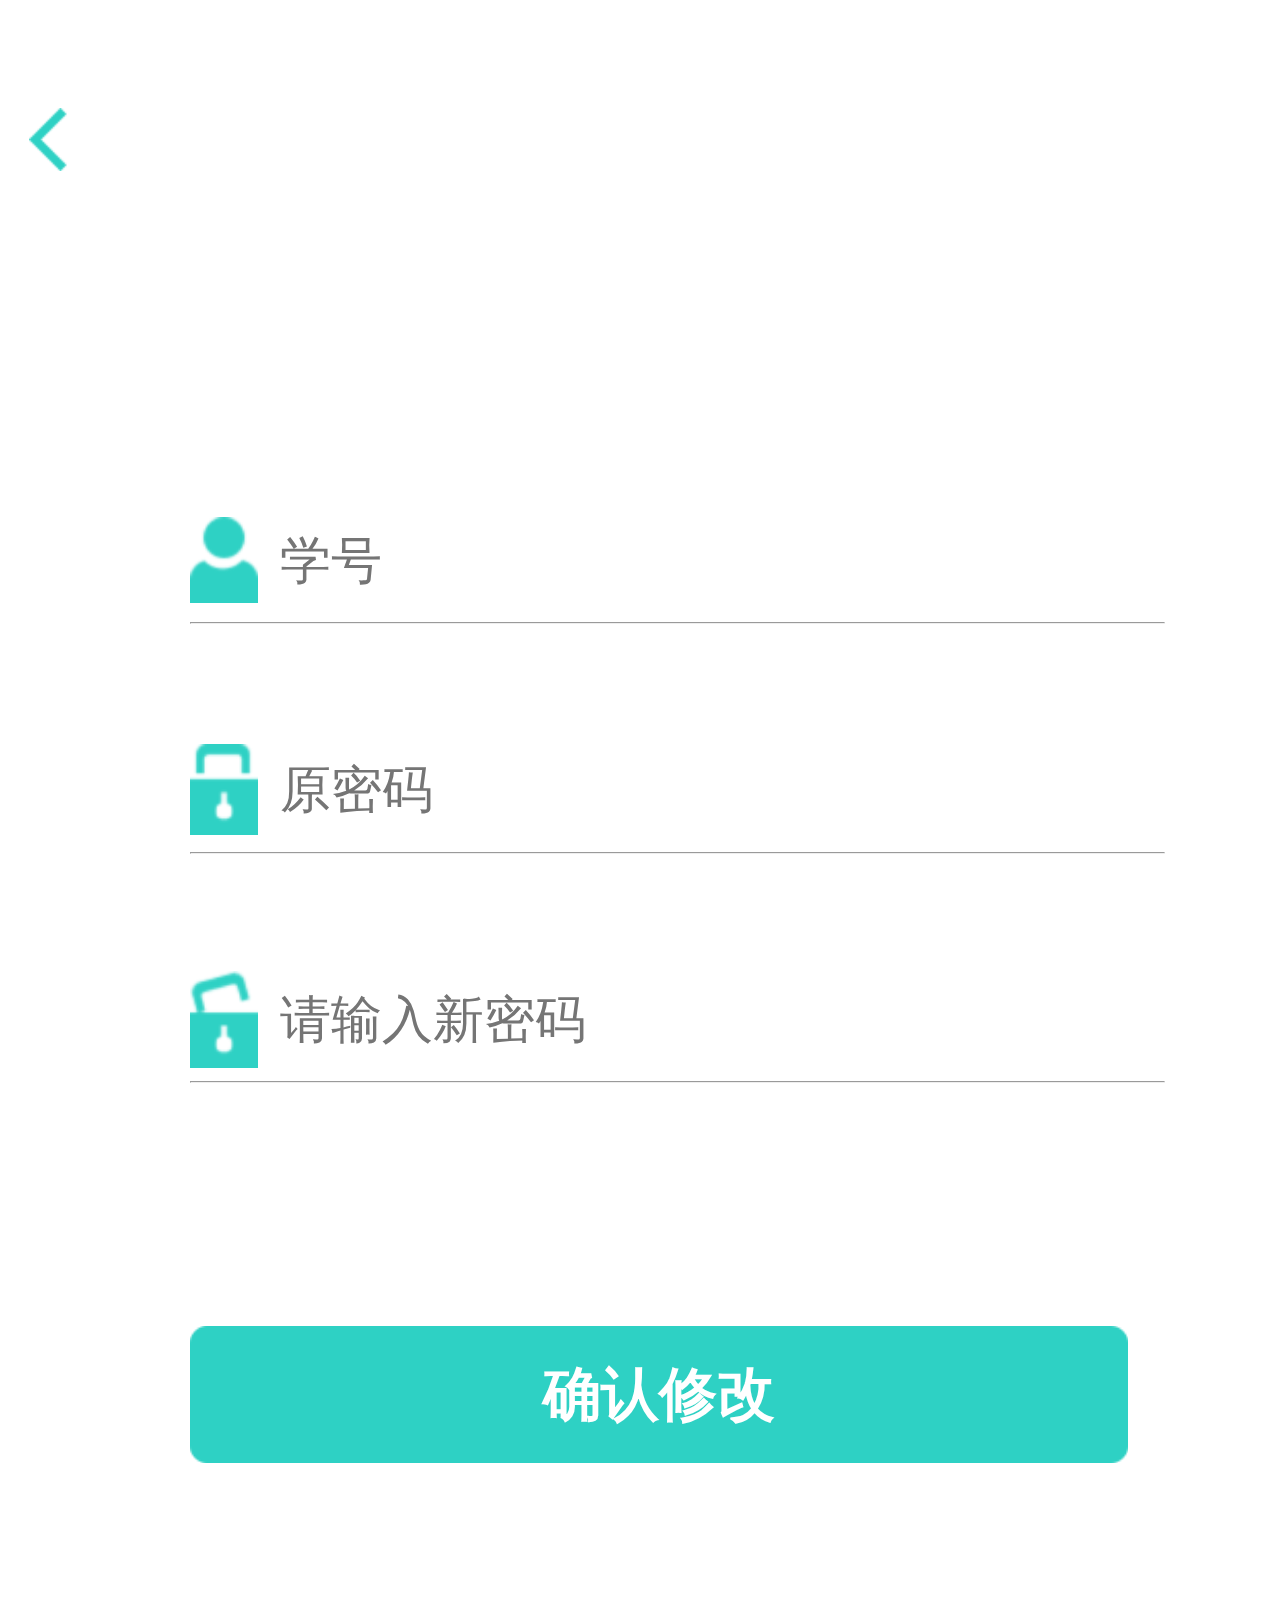
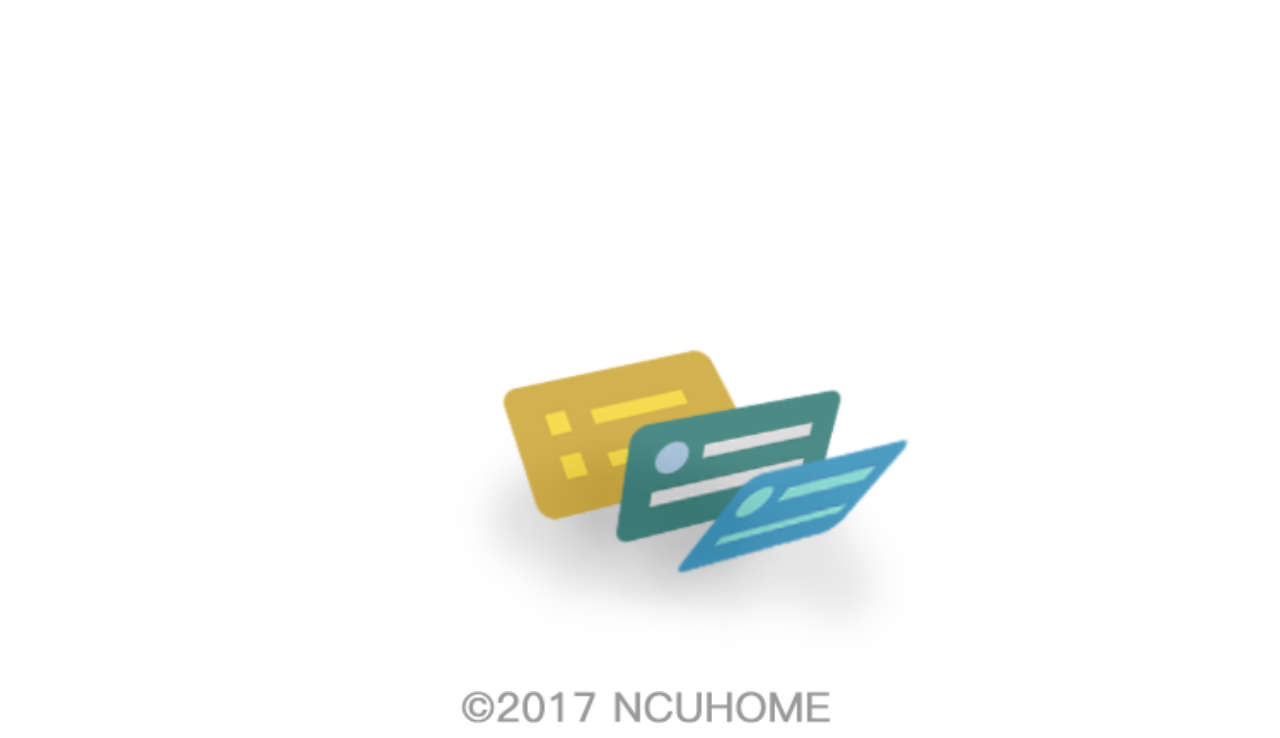
<file: find/src/main/resources/static/APPWeb/htmlFile/changePassword.html>
<!DOCTYPE html PUBLIC "-//W3C//DTD XHTML 1.0 Transitional//EN" "http://www.w3.org/TR/xhtml1/DTD/xhtml1-transitional.dtd">
<html xmlns="http://www.w3.org/1999/xhtml">
<head>
<meta name="viewport"  content="initial-scale=1"/>
<meta http-equiv="Content-Type" content="text/html; charset=utf-8" />
<link type="text/css" rel="stylesheet" href="../cssFile/login.css" />
<link type="text/css" rel="stylesheet" href="../cssFile/changePassword.css" />
<script type="text/javascript" src="../jsFile/login.js"></script>
<title>changePassword</title>
</head>

<body onload="setHtmlSize()">
<div class="div1">
	<button class="backIcon" onclick="window.location.href='login.html'"></button>
	<div id="GMMdiv1" class="gmmDiv1">
	    <table class="chPasswordTable">
	    <tr>
	        <td class="td1"></td>
	        <td><input type="text" id="numInCh" class="cinInput" placeholder="学号"/></td>   
	    </tr>
	    <tr><td colspan="2"><hr /></td></tr>
	    <tr><td colspan="2" class="hrHeight"></td></tr>
	    <tr>
	        <td class="td2"></td>
	        <td><input type="password" id="oldPassword" class="cinInput" placeholder="原密码" /></td>
	    </tr>
	    <tr><td colspan="2"><hr /></td></tr>
	    <tr><td colspan="2" class="hrHeight"></td></tr>
	    <div id="ErrorTip" class="newErrorStyle"></div>
	    <tr>
	        <td class="changeKeytd"></td>
	        <td><input type="password" id="newPassword" class="cinInput" placeholder="请输入新密码" /></td>
	    </tr>
	    <tr><td colspan="2"><hr /></td></tr>
	    
	    </table>
	    <table class="enterTable">
		<tr>
	    <td height="83" class="td3"><input type="button" id="loginInCh" value="确认修改" class="loginInpute" onclick="sendNewMessage()" /></td>
	    </tr>
	    </table>

	</div>
	<div id="GMMdiv2" class="gmmDiv2">
		<div class="pageFoot"></div>
	</div>
	<div id="footdiv" class="footDiv">
		<div class="footIcon"></div>
	</div>
</div>
</body>
<script>
function getNewMessage(NewMessage){
	var numID = document.getElementById("numInCh");
	var oldPasswordID = document.getElementById("oldPassword");
	var newPasswordID = document.getElementById("newPassword");
	NewMessage.username = numID.value;
	NewMessage.oldPassword = oldPasswordID.value;
	NewMessage.newPassword = newPasswordID.value;
	if(NewMessage.username ==""||NewMessage.username.length!=10||NewMessage.oldPassword ==""||NewMessage.newPassword ==""){
		document.getElementById("ErrorTip").style.display="block";
		document.getElementById("ErrorTip").innerHTML="学号或密码错误！";
		return false;
	}
	return true;
}
function sendMsg(Message,url){
	var jsonMessage =JSON.stringify(Message);
	var xhr= new XMLHttpRequest();
	xhr.onreadystatechange = function(){
		if(xhr.readyState == 4){
			if(xhr.status >= 200 && xhr.status < 300 || xhr.status == 304){
				var response = JSON.parse(xhr.responseText);
				if(response.code == 0){
					document.getElementById("ErrorTip").style.display="block";
					document.getElementById("ErrorTip").innerHTML="修改成功！";
				}
				else{
					document.getElementById("ErrorTip").style.display="block";
					document.getElementById("ErrorTip").innerHTML="修改失败！";
				}
				setTimeout("deleteTipMessage()",1500);
			}
			else{
				alert("网络错误:"+xhr.status);
			}
		}
	};
	xhr.open('post',url,true);
	xhr.send(jsonMessage);
}
function sendNewMessage(){
	var NewMessage = {
		username:"",
		oldPassword:"",
		newPassword:""
	};
	if(getNewMessage(NewMessage)){
		sendMsg(NewMessage,"http://localhost:8080/api/password");
	}
	else{
		setTimeout("deleteTipMessage()",1500);
	}
}
</script>
</html>
</file>
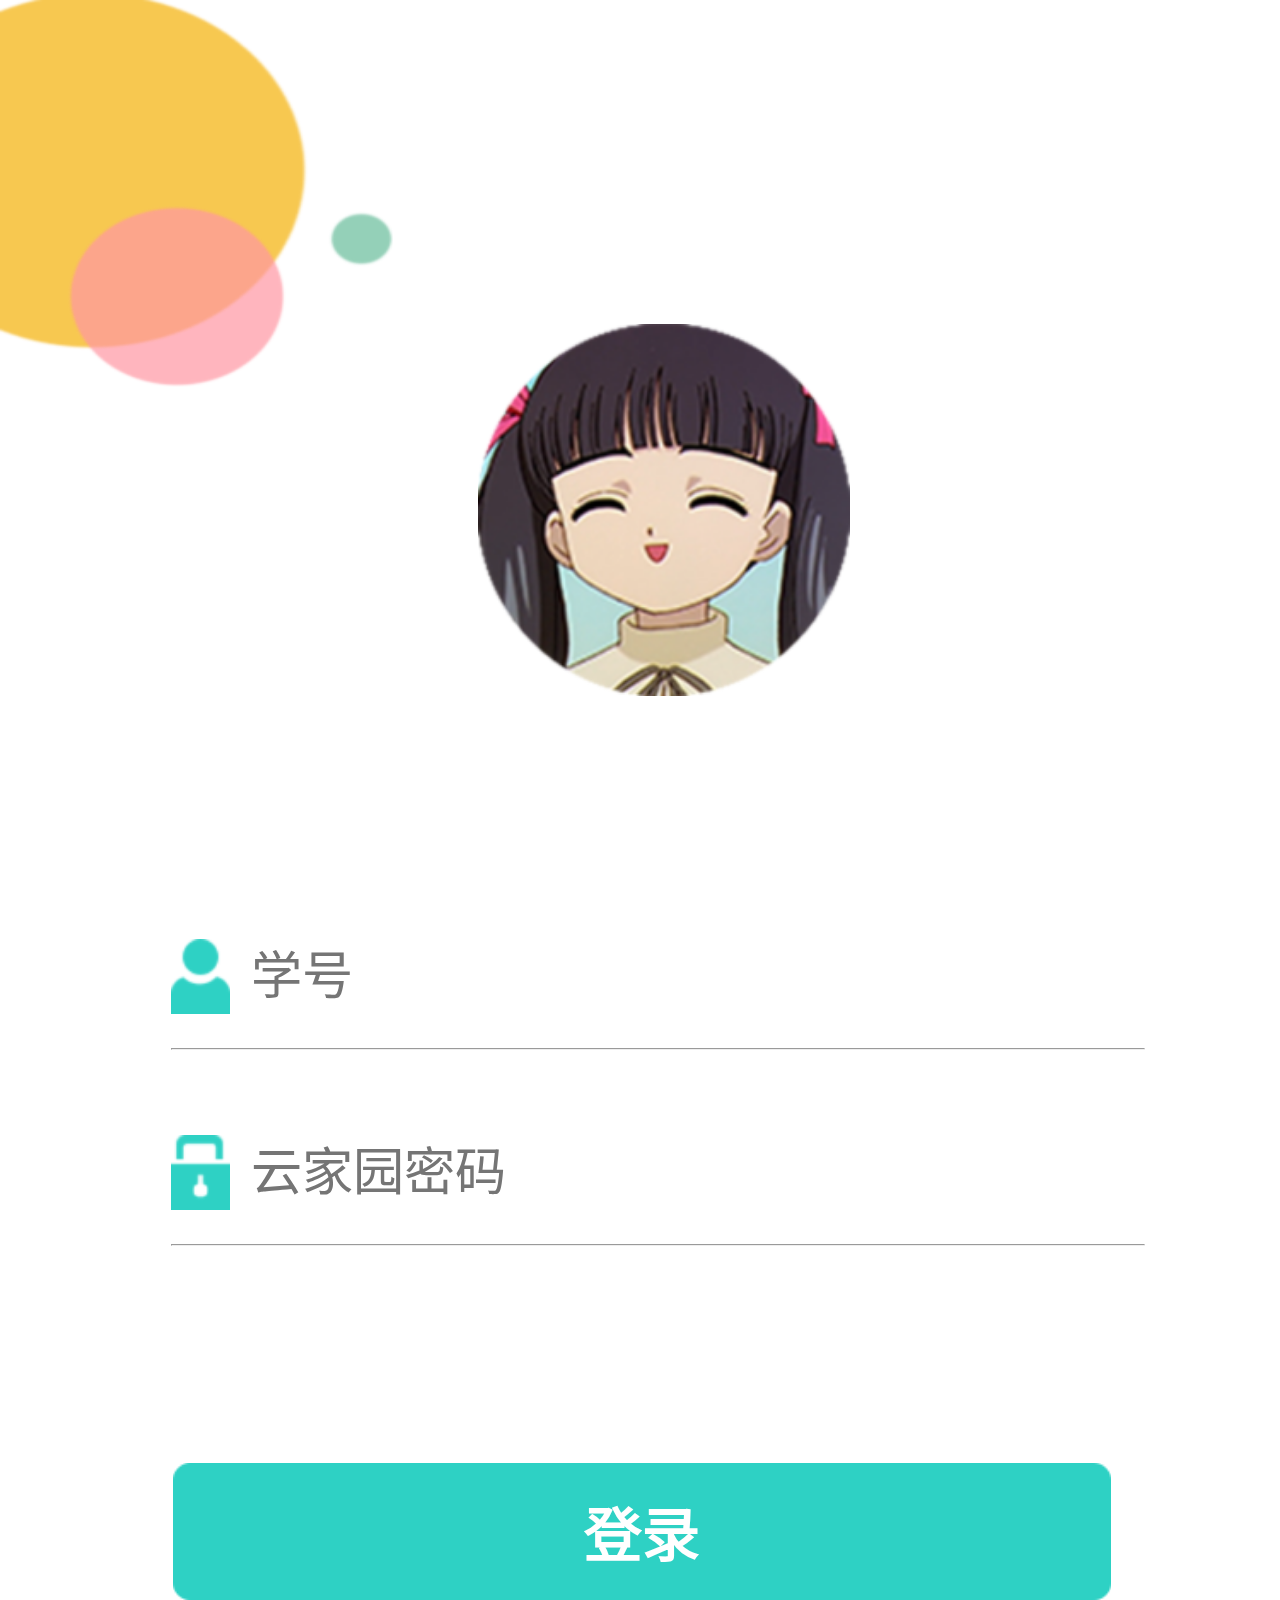
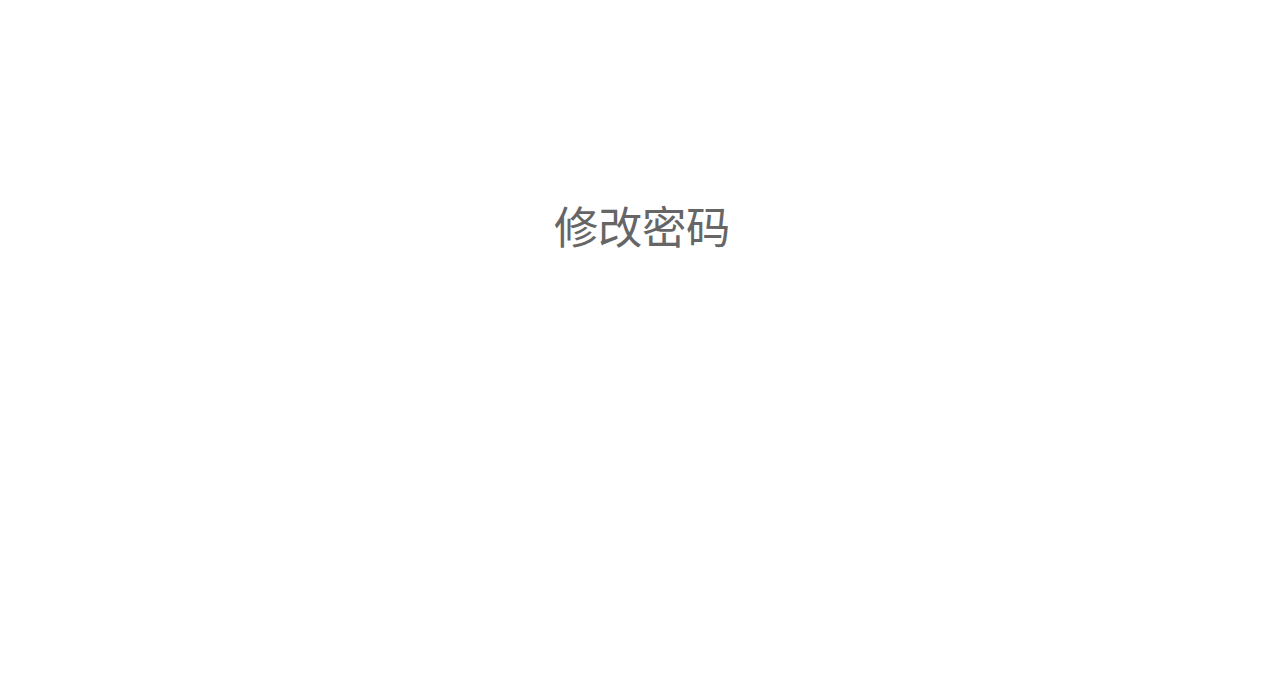
<file: find/src/main/resources/static/APPWeb/htmlFile/login.html>
<!DOCTYPE html>
<html lang="zh-cn">
<head>
<meta http-equiv="Content-Type" content="text/html; charset=utf-8" />
<meta name="viewport"  content="initial-scale=1"/>
<link type="text/css" rel="stylesheet" href="../cssFile/login.css" />
<script type="text/javascript" src="../jsFile/login.js"></script>
<script type="text/javascript" src="../jsFile/vue.js"></script>
<title>login</title>
</head>

<body onload="setHtmlSize()">
<div id="div1" class="div1">
	<div id="div2" class="div2">
	<img class="img2" src="../imgs/drawable-xhdpi/picture4.png" />
	<img class="img1" src="../imgs/drawable-xhdpi/head.png" />
	</div>
	<div id="loginDiv3" class="div3">
		<div class="cinTable">
			<form action="#" method="post" accept-charset="utf-8">
				<dl>
					<dt> <img src="../imgs/drawable-xhdpi/icon_name.png" class="name_icon" /> </dt>
					<dd><input type="text" id="num" class="cinInput"  placeholder="学号" v-model="message.username" /> </dd>
				</dl>
				<hr>
				<dl>
					<dt style="height: 0.5rem"></dt>
					<dd style="height: 0.5rem"></dd>
				</dl>
				<dl>
					<dt> <img src="../imgs/drawable-xhdpi/passwordIcon.png" class="password_icon" /> </dt>
					<dd><input type="password" id="password" class="cinInput" placeholder="云家园密码" v-model="message.password"/> </dd>
				</dl>
				<hr>
			</form>
			<div id="ErrorTip" class="ErrorTip" v-if="!isError">学号或密码错误</div>
		</div>
		<table class="LoginTable">
			<tr>
		    <td class="td3"><button class="loginInpute" v-on:click="enterFn">登录</button></td>
		    </tr>
		    <tr><td style="height:0.5rem;"></td></tr>
		    <tr>
		    <td><center><a href="changePassword.html" target="_self"><font class="fontstyle">修改密码</font></a></center></td>
		    </tr>
		</table>
	</div>
</div>
</body>
<script>
    var loginPage = new Vue({
        el:'#loginDiv3',
        data:{
            message:{username:'',password:''},
            isError:true,
            url:'http://localhost:8080/api/token'
        },
        methods:{
            sendMessage:function(){
                var jsonMessage = JSON.stringify(this.message);
                var xhr = new XMLHttpRequest();
             	var that = this;      
                xhr.onreadystatechange = function(){
                    if(xhr.readyState == 4){
                        if(xhr.status >= 200 && xhr.status <300 || xhr.status == 304){
                            var msg = JSON.parse(xhr.responseText);
                            if(msg.code != 0){
                            	console.log("111");
                            	that.isError = false;
                            	setTimeout(function(){
                            		that.isError = 1;
                            	},1500);
                            }
                            else{
                            	that.addLocalMessage(msg.token);
                            	window.location.href = "index.html";
                            }
                        }
                        else{
                            alert("网络错误:"+xhr.status);
                        }
                    }
                };
                xhr.open('post',this.url,true);
                xhr.send(jsonMessage);
            },
            getLocalMessage:function(){
                if(!window.localStorage){
                    return false;
                }
                else{
                    alert(window.localStorage.token);
                }
            },
            addLocalMessage:function(message){
                if(!window.localStorage){
                    alert("no support to localStorage");
                    return false;
                }
                else{
                    var storage = window.localStorage;
                    storage.token = message;    
                }
            },
            enterFn:function(event){
                if(this.message.username!=''&&this.message.password!=''){
                    this.sendMessage();
                }
                else{
                    this.isError=false;
                    var that = this;
                    setTimeout(function(){
                    	that.isError = 1;
                    },1500);
                }
            }
        }
    })
</script>

</html>
</file>
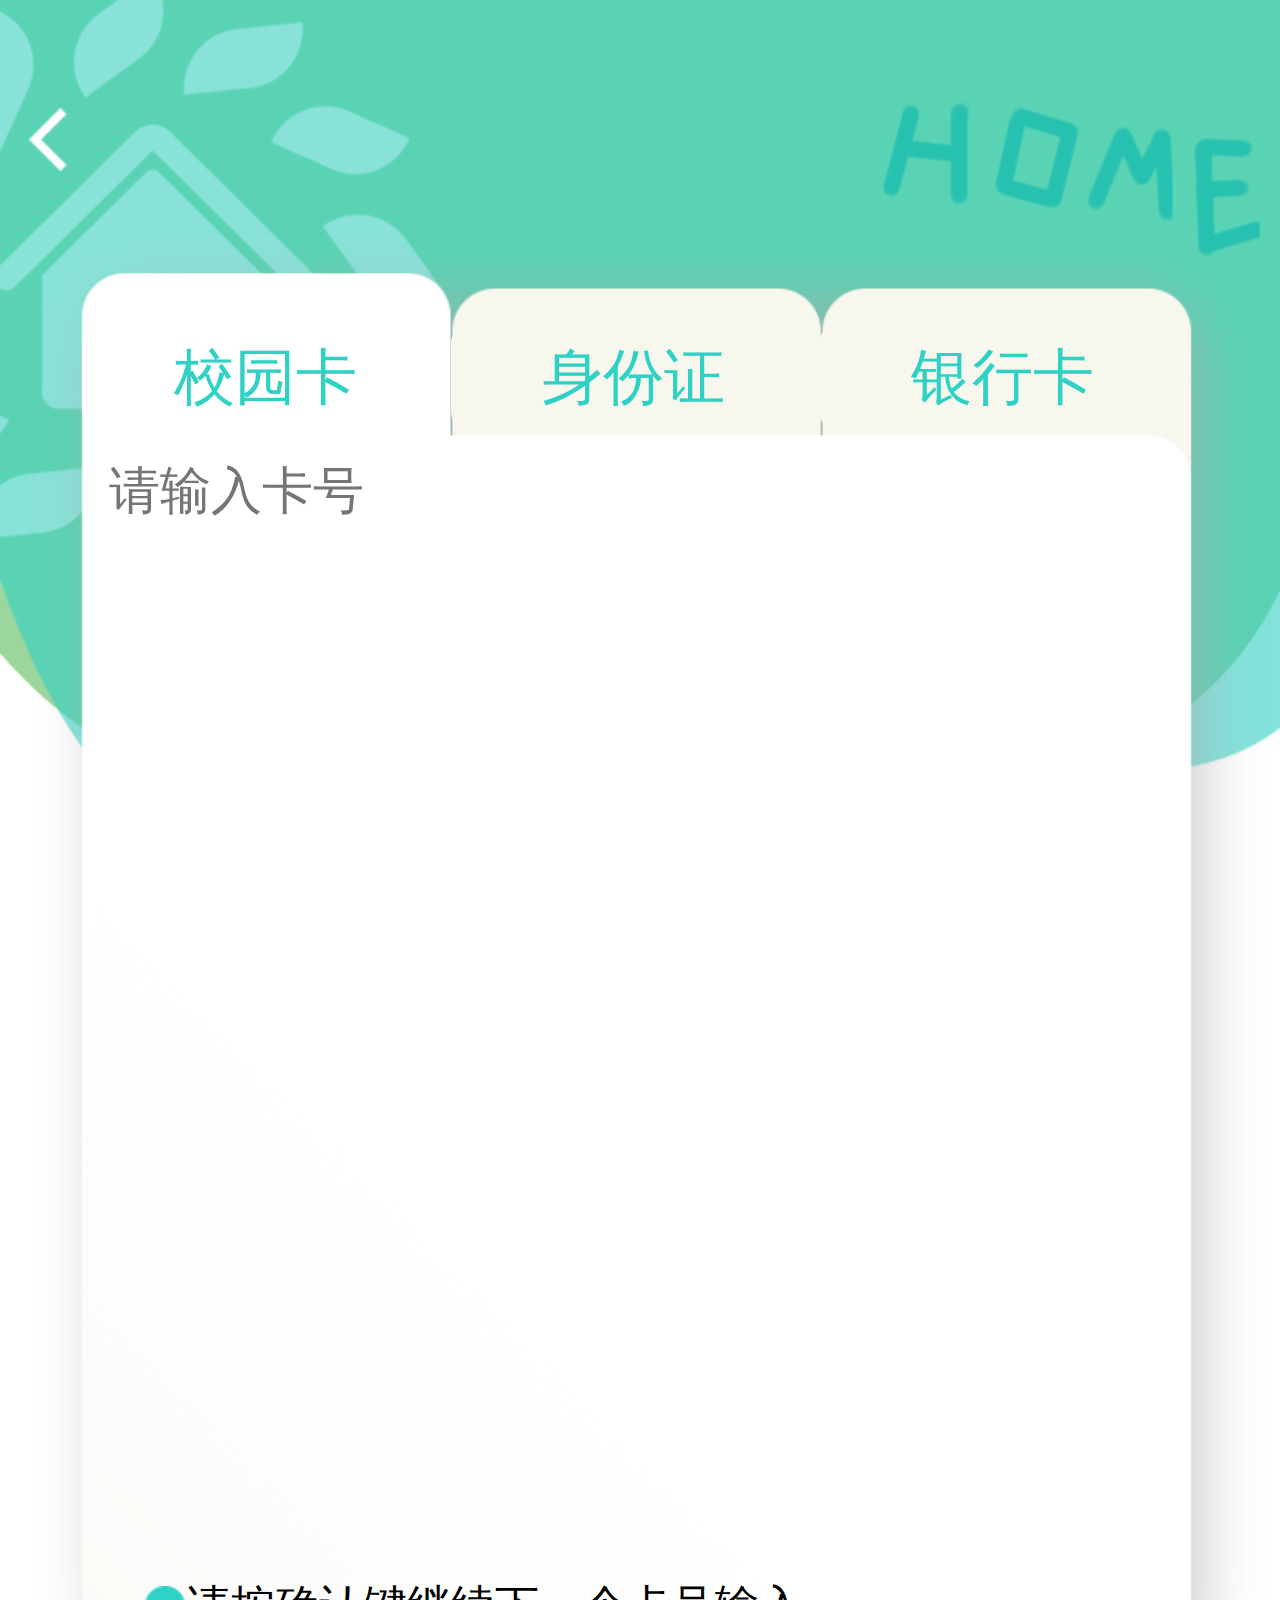
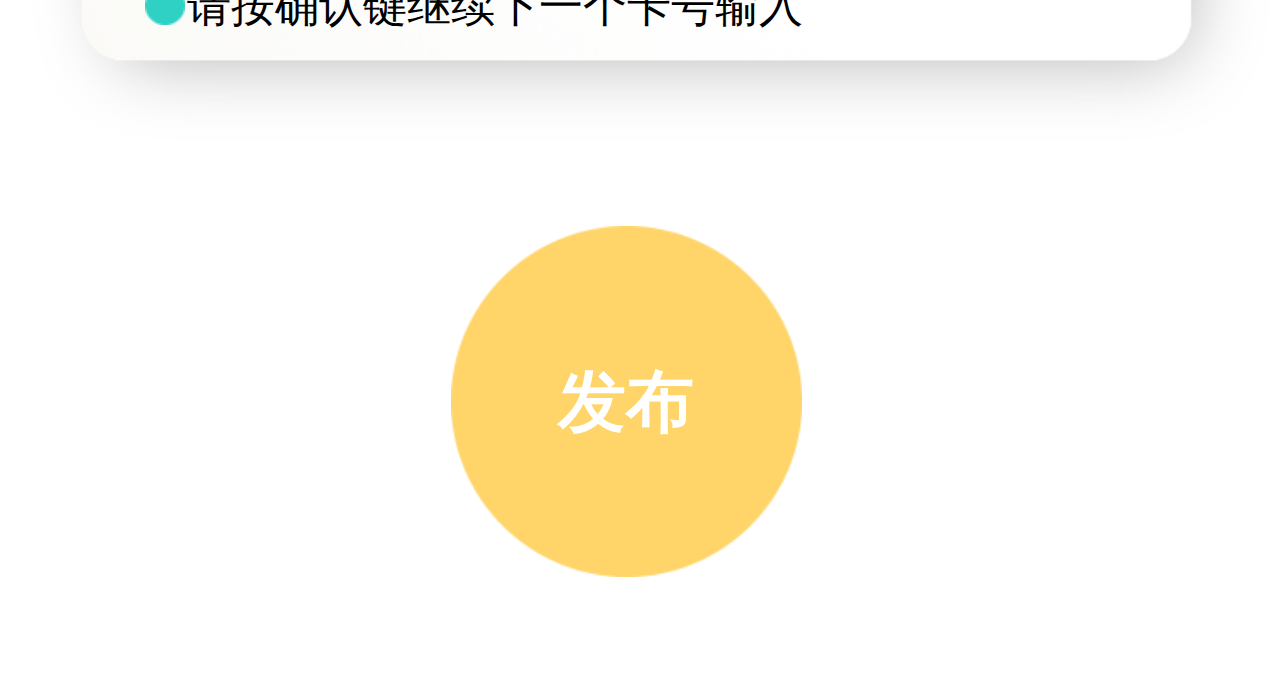
<file: find/src/main/resources/static/APPWeb/htmlFile/publish.html>
<!DOCTYPE html PUBLIC "-//W3C//DTD XHTML 1.0 Transitional//EN""http://www.w3.org/TR/xhtml1/DTD/xhtml1-transitional.dtd">
<html xmlns="http://www.w3.org/1999/xhtml">
<head>
    <meta http-equiv="Content-Type" content="text/html; charset=utf-8"/>
    <link type="text/css" rel="stylesheet" href="../cssFile/login.css"/>
    <link type="text/css" rel="stylesheet" href="../cssFile/publish.css"/>
    <script type="text/javascript" src="../jsFile/login.js"></script>
    <script type="text/javascript" src="../jsFile/vue.js"></script>
    <title>publish</title>
</head>

<body onload="setHtmlSize()">
<div class="div1">
    <div class="titleDiv">
        <button class="backButton" onclick="window.location.href = 'index.html'"></button>
    </div>
    <div id="publishInput" v-bind:class="[schoolCard? 'schoolBUT': (idCard? 'personBUT':'bankBUT'),'inputeCard']">
        <table>
            <tr>
                <td>
                    <button v-bind:class="[schoolCard? 'selectButton': 'selectButton1']" v-on:click="schoolEnter">校园卡
                    </button>
                </td>
                <td>
                    <button v-bind:class="[idCard? 'selectButton': 'selectButton1']" v-on:click="idEnter">身份证</button>
                </td>
                <td>
                    <button v-bind:class="[bankCard? 'selectButton': 'selectButton1']" v-on:click="bankEnter">银行卡
                    </button>
                </td>
            </tr>
        </table>
        <div id="textareaDiv" class="textareaStyle">
            <p v-for="item in todosMessage"><input type="text"
                                                   v-bind:class="[item.msgIsError? 'msgFalse':'msgTrue','messageInput']"
                                                   placeholder="请输入卡号" v-model="item.kh"
                                                   v-on:keyup.enter="addNewTodo"><br></p>
        </div>
        <div id="ErrorTip" class="error" v-if="!isError">
            <div class="isTrue" v-if="publishIsError"></div>
            <div class="isFalse" v-if="!publishIsError"></div>
            {{tipTxt}}
        </div>
        <table>
            <tr>
                <td class="tipTD1"></td>
                <td class="tipTD2">请按确认键继续下一个卡号输入</td>
            </tr>
        </table>
        <button class="publishButton" v-on:click="sendMessage">发布</button>
    </div>
</div>
</body>

<script>
    var inputvue = new Vue({
        el: '#publishInput',
        data: {
            isError: 1,
            tipTxt: '卡号填写错误！',
            schoolCard: true,
            idCard: false,
            bankCard: false,
            publishIsError: 0,
            number: '',
            todosMessage: [
                {cardID: 1, kh: '', lost_type: '', msgIsError: false}
            ],
            nextInputID: 2
        },
        methods: {
            schoolEnter: function () {
                this.schoolCard = true;
                this.idCard = false;
                this.bankCard = false;
                this.todosMessage = [{cardID: 1, kh: '', lost_type: '', msgIsError: false}];
            },
            idEnter: function () {
                this.schoolCard = false;
                this.idCard = true;
                this.bankCard = false;
                this.todosMessage = [{cardID: 1, kh: '', lost_type: '', msgIsError: false}];
            },
            bankEnter: function () {
                this.schoolCard = false;
                this.idCard = false;
                this.bankCard = true;
                this.todosMessage = [{cardID: 1, kh: '', lost_type: '', msgIsError: false}];
            },
            judgeMessage: function () {
                if (this.schoolCard) {
                    return 1;
                }
                else if (this.idCard) {
                    return 2;
                }
                else {
                    return 3;
                }
            },
            addNewTodo: function () {
                this.todosMessage.push({
                    cardID: this.nextInputID++,
                    kh: '',
                    lost_type: '',
                    msgIsError: false
                });
            },
            getLocalMessage: function () {
                if (!window.localStorage) {
                    return "";
                }
                else if (window.localStorage.token == null) {
                    return "";
                } else {
                    return window.localStorage.token;
                }
            },
            sendMessage: function (event) {
                var type = this.judgeMessage();
                for (var i = 0; i < this.todosMessage.length; i++) {
                    this.todosMessage[i].lost_type = type;
                }
                var jsonMessage = '';
                var jsonType = {
                    data: []
                }
                for (i = 0; i < this.todosMessage.length; i++) {
                    jsonType.data.push(this.todosMessage[i]);
                }
                jsonMessage = JSON.stringify(jsonType);
                var xhr = new XMLHttpRequest();
                var t = this.getLocalMessage();
                var that = this;
                xhr.onreadystatechange = function () {
                    if (xhr.readyState == 4) {
                        if (xhr.status >= 200 && xhr.status < 300 || xhr.status == 304) {

                            var msg = JSON.parse(xhr.responseText);
                            if (msg.code == -1) {
                                that.tipTxt = '请重新登录！即将跳转';
                                that.publishIsError = 0;
                                that.isError = 0;
                                setTimeout("window.location.href = 'login.html'", 1000);
                            }
                            /*发布失败*/
                            else if (msg.code == 3) {
                                that.tipTxt = '卡号填写错误！';
                                that.publishIsError = 0;
                                that.isError = 0;
                                setTimeout(function () {
                                    that.isError = 1;
                                }, 1500);
                                for (var i = 0; i < msg.fail.length; i++) {
                                    for (var n = 0; n < that.todosMessage.length; n++) {
                                        if (msg.fail[i] == that.todosMessage[n].kh) {
                                            that.todosMessage[n].msgIsError = true;
                                        }
                                    }
                                }
                            }
                            /*发布成功*/
                            else {
                                that.tipTxt = '发布成功！';
                                that.publishIsError = 1;
                                that.isError = 0;
                                that.todosMessage = [{cardID: 1, kh: '', lost_type: '', msgIsError: false}];
                                setTimeout(function () {
                                    that.isError = 1;
                                }, 1500);

                            }
                        }
                        else {
                            alert("网络错误:" + xhr.status);
                        }
                    }
                };
                xhr.open('post', 'http://localhost:8080/api/newFound', true);
                xhr.setRequestHeader("Authorization",t);
                xhr.send(jsonMessage);
            }
        }
    });
</script>
</html>
</file>
<file: find/src/main/resources/static/APPWeb/cssFile/login.css>
@charset "utf-8";
/* CSS Document */
*{ margin:0px; padding:0px}
html{
	font-size:100px;
}
hr{
	width:5.7rem;
}
a{
	text-decoration:none;
}
.div1{
	width:7.5rem;
	height:13.34rem;
	background-color:#FFF;
}
.div2{
	width:7.5rem;
	height:5.5rem;
}
.div3{
	width:7.5rem;
	height:7.8rem;
}
.img1{
	position:relative;
	width:2.18rem;
	height:2.18rem;
	top:1.9rem;
	left:2.8rem;
}
.img2{
	position:absolute;
	width:2.3rem;
	height:2.27rem;
}
.cinTable{
	position:relative;
	left:1rem;
	width: 5.5rem;
	height: 2.7rem;
}
.cinTable dt,dd{
	font-size:0.3rem;
	height: 0.64rem;
	float:left;
}
dl{
	clear: both;
}
.name_icon{	
	width:0.35rem;
	height:0.44rem;
}
.password_icon{
	width: 0.35rem;
	height:0.44rem;	
}
.LoginTable{
	position:relative;
	left:1rem;
}
.cinInput{
	width:4rem;
	height:0.44rem;
	padding-left:0.12rem;
	border:none;
	outline: none;
	font-size:0.3rem;
	font-family: Helvetica,"PingFang SC";
	color:#000;
}
.loginInpute{
	width:5.5rem;
	height:0.8rem;
	border:none;
	outline: none;
	font-size:0.34rem;
	font-family: Helvetica,"PingFang SC";
	color:#FFF;
	font-weight:bolder;
	background-color:#FFF;
	background-image:url(../imgs/drawable-xhdpi/login_background.png);
	background-position:center;
	background-repeat:no-repeat;
	background-size:100%;
}
.fontstyle{
	font-size:0.26rem;
	font-family: Helvetica,"PingFang SC";
	color:#666;
}
.ErrorTip{
	width:3.5rem;
	height:1.66rem;
	position:relative;
	z-index:9999;
	top:-2.2rem;
	left:0.8rem;
	font-size:0.36rem;
	font-family: Helvetica,"PingFang SC";
	color:#FFF;
	padding-top:1.2rem;
	padding-left:0.7rem;
	background-image:url(../imgs/drawable-xhdpi/frame_bg.png);
	background-position:center;
	background-repeat:no-repeat;
	background-size:100%;
}
</file>
<file: find/src/main/resources/static/APPWeb/cssFile/changePassword.css>
@charset "utf-8";
/* CSS Document */
*{
	margin:0;
	padding:0;
}
.gmmDiv1{
	width:7.5rem;
	height:8.45rem;
}
.gmmDiv2{
	width:7.5rem;
	height:4.5rem;
}
.footDiv{
	width:7.5rem;
	height:0.38rem;
}
.footIcon{
	position:relative;
	top:0.1rem;
	left:2.7rem;
	width:2.17rem;
	height:0.2rem;
	background-image:url(../imgs/changePassword/NCUHOME.png);
	background-position:center;
	background-repeat:no-repeat;
	background-size:100%;
}
.backIcon{
	width: 0.23rem;
	height: 0.37rem;
	position: relative;
	top: 0.63rem;
	left:0.17rem;
	background-color: #FFF;
	border:none;
	outline: none;
	background-image: url(../imgs/changePassword/back_icon.png);
	background-position: center;
	background-repeat: no-repeat;
	background-size: 100%;
}
.chPasswordTable{
	position:relative;
	top:2.55rem;
	left:1.1rem;
}
.td1{	
	width:0.4rem;
	height:0.7rem;	
	border:none;
	background-image:url(../imgs/drawable-xhdpi/icon_name.png);
	background-position:center;
	background-repeat:no-repeat;
	background-size:100%;
}
.td2{
	height:0.7rem;	
	border:none;
	background-image:url(../imgs/drawable-xhdpi/passwordIcon.png);
	background-position:center;
	background-repeat:no-repeat;
	background-size:100%;
}
.hrHeight{
	height:0.6rem;
}
.changeKeytd{
	width:0.4rem;
	height:0.7rem;
	background-image:url(../imgs/changePassword/re_password_icon.png);
	background-position:center;
	background-repeat:no-repeat;
	background-size:100%;
}
.enterTable{
	height: 0.7rem;
	position: relative;
	top: 3.95rem;
	left:1.1rem;
}
.pageFoot{
	position:relative;
	top:2.6rem;
	left:2.55rem;
	width:2.92rem;
	height:1.85rem;
	background-image:url(../imgs/changePassword/image.png);
	background-position:center;
	background-repeat:no-repeat;
	background-size:100%;
}
.newErrorStyle{
	width:3.5rem;
	height:1.66rem;
	display:none;
	position:absolute;
	top:3.8rem;
	z-index:9999;
	margin-left:1.8rem;
	font-size:0.36rem;
	font-family: Helvetica,"PingFang SC";
	color:#FFF;
	padding-top:0.85rem;
	padding-left:0.7rem;
	background-image:url(../imgs/drawable-xhdpi/frame_bg.png);
	background-repeat:no-repeat;
	background-size:100%;
}
</file>
<file: find/src/main/resources/static/APPWeb/cssFile/publish.css>
@charset "utf-8";
/* CSS Document */
.titleDiv{
	width:7.5rem;
	height:4.99rem;
	background-image:url(../imgs/publish/title_bg.png);
	background-position:center;
	background-repeat:no-repeat;
	background-size:100%;	
}
.backButton{
	width: 0.23rem;
	height: 0.37rem;
	position: relative;
	top: 0.63rem;
	left:0.17rem;
	border:none;
	outline: none;
	background-color: #5AD3B4;
	background-image: url(../imgs/publish/back_con.png);
	background-position:center;
	background-repeat:no-repeat;
	background-size:100%;
}
.inputeCard{
	width:7.35rem;
	height:8.95rem;
	position:absolute;
	left:0.14rem;
	top:1.3rem;
	background-position:center;
	background-repeat:no-repeat;
	background-size:100%;
	border:none;
}
.schoolBUT{
	background-image: url(../imgs/publish/school_card.png);
}
.personBUT{
	background-image: url(../imgs/publish/person_card.png);
}
.bankBUT{
	background-image: url(../imgs/publish/bank_card.png);
}
.selectButton{
/*	width:2.14rem;*/
	width:2.148rem;
	height:0.6rem;
	position:relative;
	left:0.329rem;
	top:0.6rem;
	background-color:#FFF;
	font-size:0.36rem;
	font-family: Helvetica,"PingFang SC";
	color:#2ED1C4;
	border-radius:0.1rem;
	border:none;
	outline: none;
}
.selectButton1{
	width:2.148rem;
	height:0.6rem;
	position:relative;
	left:0.329rem;
	top:0.6rem;
	background-color:#F8F7EE;
	font-size:0.36rem;
	font-family: Helvetica,"PingFang SC";
	color:#2ED1C4;
	border-radius:0.1rem;
	border:none;
	outline: none;
}
.isTrue{
	width: 0.59rem;
	height: 0.43rem;
	position:relative;
	left:1.5rem;
	background-image: url(../imgs/publish/t_icon.png);
	background-position: center;
	background-repeat: no-repeat;
	background-size: 100%;
}
.isFalse{
	width: 0.35rem;
	height: 0.34rem;
	position:relative;
	left:1.5rem;
	background-image: url(../imgs/publish/f_icon.png);
	background-position: center;
	background-repeat: no-repeat;
	background-size: 100%;
}
.tipTD1{
	width: 0.23rem;
	height: 0.23rem;
	position: relative;
	left: 0.7rem;
	top:0.8rem;
	background-image: url(../imgs/publish/tip_icon.png);
	background-position: center;
	background-repeat: no-repeat;
	background-size: 100%;
}
.tipTD2{
	position: relative;
	left: 0.7rem;
	top:0.8rem;
	font-size: 0.26rem;
	font-family: Helvetica,"PingFang SC";
	color: #000;
}
.publishButton{
	width: 2.06rem;
	height: 2.06rem;
	border: none;
	outline: none;
	position: relative;
	top: 1.9rem;
	left: 2.5rem;
	font-size: 0.4rem;
	font-family: Helvetica,"PingFang SC";
	font-weight: bolder;
	color: #FFF;
	background-color: #FFF;
	background-image: url(../imgs/publish/decide_bg.png);
	background-position: center;
	background-repeat: no-repeat;
	background-size: 100%;
}
.textareaStyle{
	width: 6.25rem;
	height: 6.5rem;
	position: relative;
	top: 0.7rem;
	left: 0.4rem;
	border: none;
	overflow-y:scroll;
}
.messageInput{
	/*width: 2.15rem;*/
	height: 0.5rem;
	border:none;
	border-radius: 0.1rem;
	outline: none;
	font-size: 0.3rem;
	font-family: Helvetica,"PingFang SC";
	padding-left: 0.1rem;
}
.msgTrue{
/*	border-color: #F8F7EE;*/
	color: #000;
}
.msgFalse{
/*	border-color: #F00;*/
	color:#F00; 
}
.error{
	width:3.5rem;
	height:1.66rem;
	position:fixed;
	top:5rem;
	left:1.75rem;
	z-index:9999;
	font-size:0.36rem;
	font-family: Helvetica,"PingFang SC";
	color:#FFF;
	padding-top:0.6rem;
/*	padding-left:0.7rem;*/
	text-align: center;
	background-image:url(../imgs/publish/blackframe.png);
	background-position:center;
	background-repeat:no-repeat;
	background-size:100%;
}
</file>
